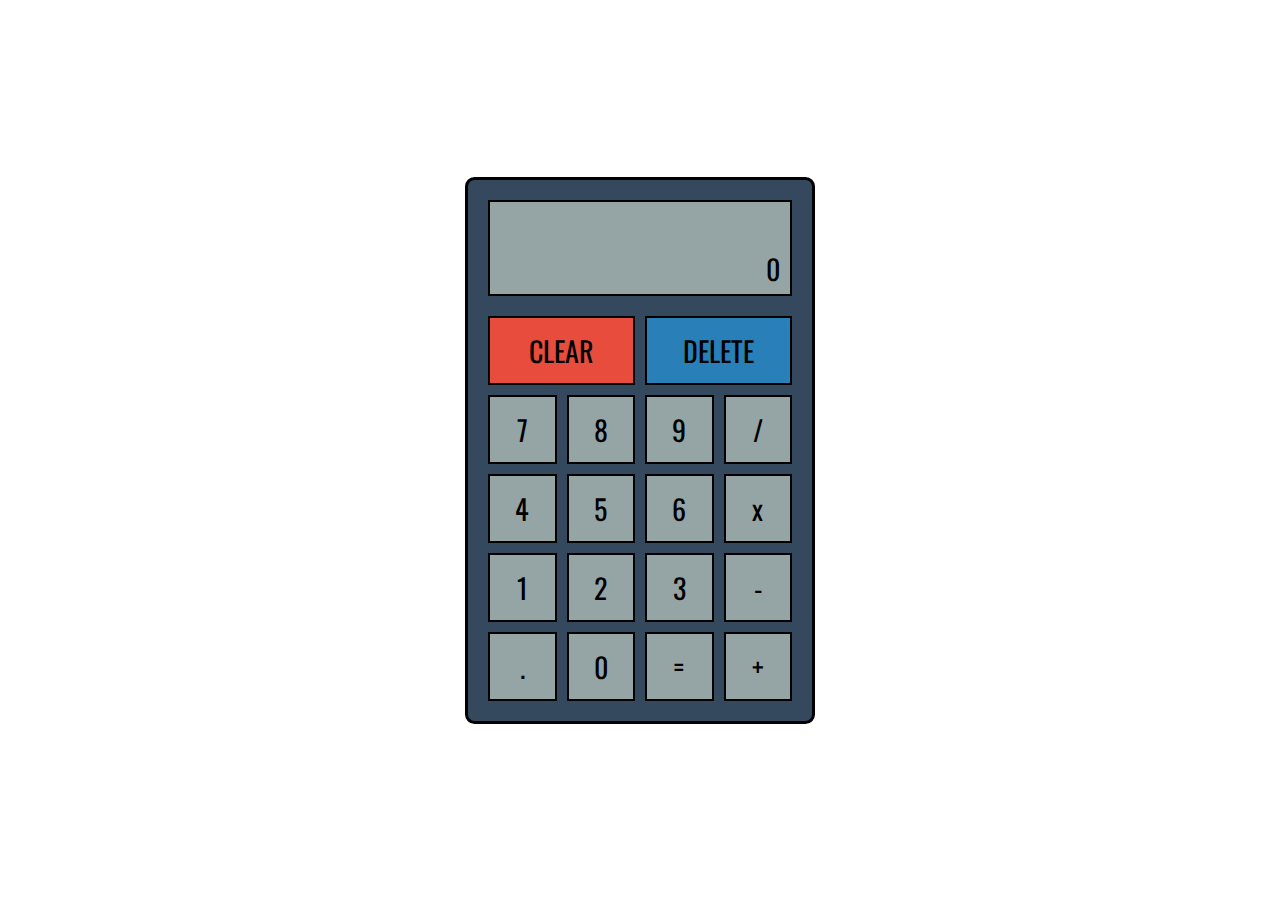
<file: Calculator/index.html>
<!DOCTYPE html>
<html lang="en">
<head>
    <meta charset="UTF-8">
    <meta name="viewport" content="width=device-width, initial-scale=1.0">
    <link rel="stylesheet" href="style.css">
    <title>Calculator</title>
    <link rel="shortcut icon" href="calculator.png" type="image/x-icon">
    <!-- Add Google Fonts -->
    <link rel="preconnect" href="https://fonts.googleapis.com">
    <link rel="preconnect" href="https://fonts.gstatic.com" crossorigin>
    <link href="https://fonts.googleapis.com/css2?family=Lobster&family=Oswald&display=swap" rel="stylesheet">
    <script src="script.js" defer></script>
</head>
<body>
    <div class="calculator">
        <div class="calculator__display background-gray border-solid">
            <p class="calculator__result"></p>
            <p class="calculator__current-operation">0</p>
        </div>
        <div class="calculator__btn-section">
            <span class="calculator__btn clear-btn border-solid operation-key" data-key="Backspace">CLEAR</span>
            <span class="calculator__btn delete-btn border-solid operation-key" data-key="Escape">DELETE</span>
            <span class="calculator__btn background-gray border-solid" data-key="7">7</span>
            <span class="calculator__btn background-gray border-solid" data-key="8">8</span>
            <span class="calculator__btn background-gray border-solid" data-key="9">9</span>
            <span class="calculator__btn background-gray border-solid" data-key="/">/</span>
            <span class="calculator__btn background-gray border-solid" data-key="4">4</span>
            <span class="calculator__btn background-gray border-solid" data-key="5">5</span>
            <span class="calculator__btn background-gray border-solid" data-key="6">6</span>
            <span class="calculator__btn background-gray border-solid" data-key="*">x</span>
            <span class="calculator__btn background-gray border-solid" data-key="1">1</span>
            <span class="calculator__btn background-gray border-solid" data-key="2">2</span>
            <span class="calculator__btn background-gray border-solid" data-key="3">3</span>
            <span class="calculator__btn background-gray border-solid" data-key="-">-</span>
            <span class="calculator__btn background-gray border-solid" data-key=".">.</span>
            <span class="calculator__btn background-gray border-solid" data-key="0">0</span>
            <span class="calculator__btn background-gray border-solid operation-key equal-btn" data-key="=">=</span>
            <span class="calculator__btn background-gray border-solid" data-key="+">+</span>
        </div>
    </div>
</body>
</html>
</file>
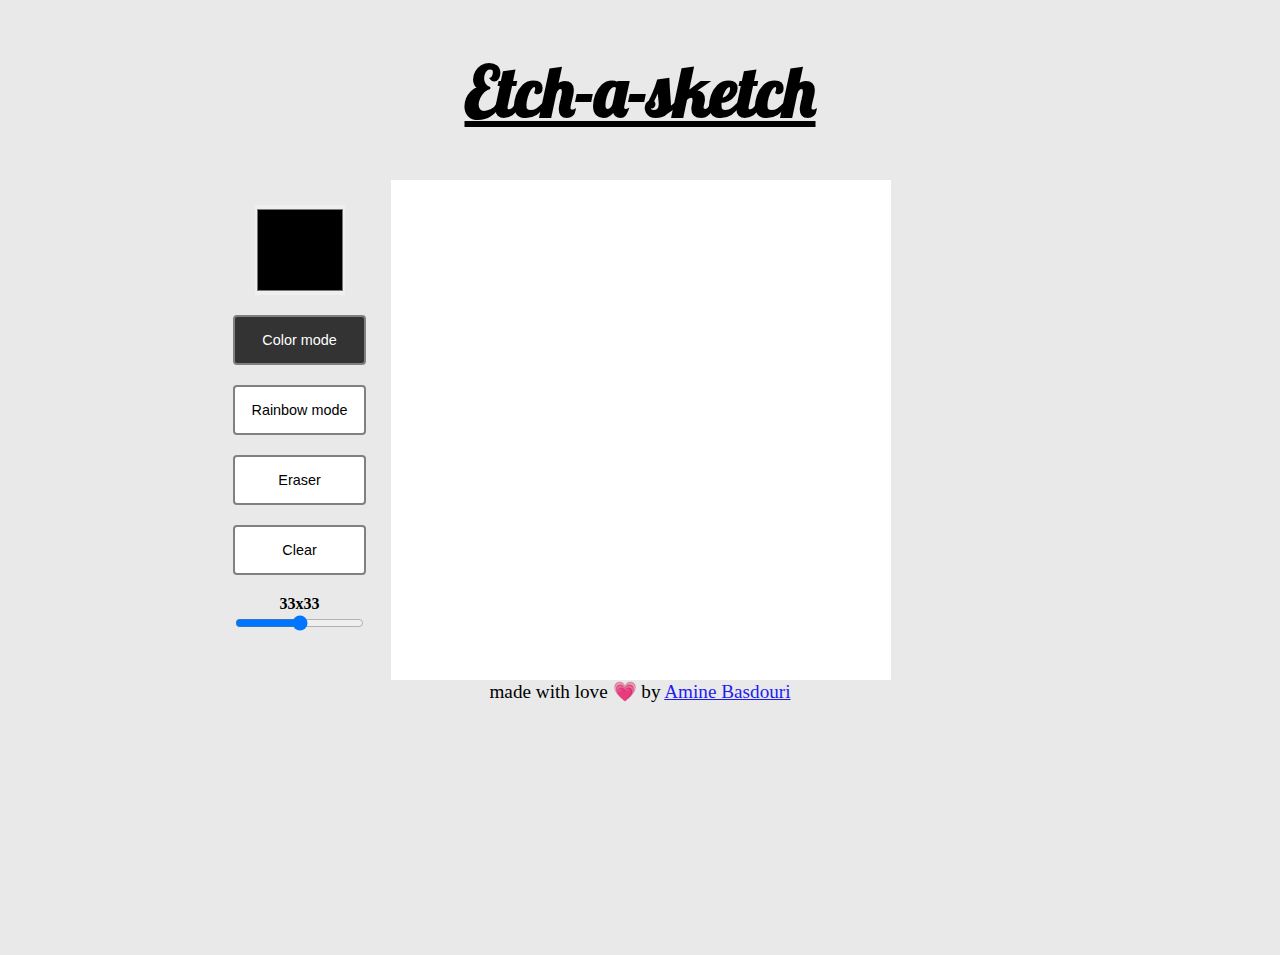
<file: Etch-a-sketch/index.html>
<!DOCTYPE html>
<html lang="en">

<head>
    <meta charset="UTF-8">
    <meta name="viewport" content="width=device-width, initial-scale=1.0">
    <title>Etch-a-sketch</title>
    <link rel="stylesheet" href="style.css">
    <script src="script.js" defer></script>

    <link rel="preconnect" href="https://fonts.googleapis.com">
    <link rel="preconnect" href="https://fonts.gstatic.com" crossorigin>
    <link href="https://fonts.googleapis.com/css2?family=Lobster&display=swap" rel="stylesheet">
    <title>Document</title>
</head>

<body>
    <header>
        <h1 class="text-center">Etch-a-sketch</h1>
    </header>

    <main class="display-flex">
        <form class="display-flex form">
            <input type="color" name="input-color" class="color-input">
            <button class="color-mode-btn bg-color-white">Color mode</button>
            <button class="rainbow-mode-btn bg-color-white">Rainbow mode</button>
            <button class="eraser-btn bg-color-white">Eraser</button>
            <button class="clear-btn bg-color-white">Clear</button>
            <label for="range-input">
                <span class="grid-value text-center">16x16</span>
                <input type="range" name="input-range" min="1" max="64" id="range-input" class="range-input">
            </label>
        </form>

        <div class="sketch-display-container bg-color-white display-flex flex-wrap"></div>
    </main>

    <footer>
        made with love &#128151 by <a class="attribution-link" href="https://github.com/MohamedAmin324">Amine
            Basdouri</a>
    </footer>
</body>

</html>
</file>
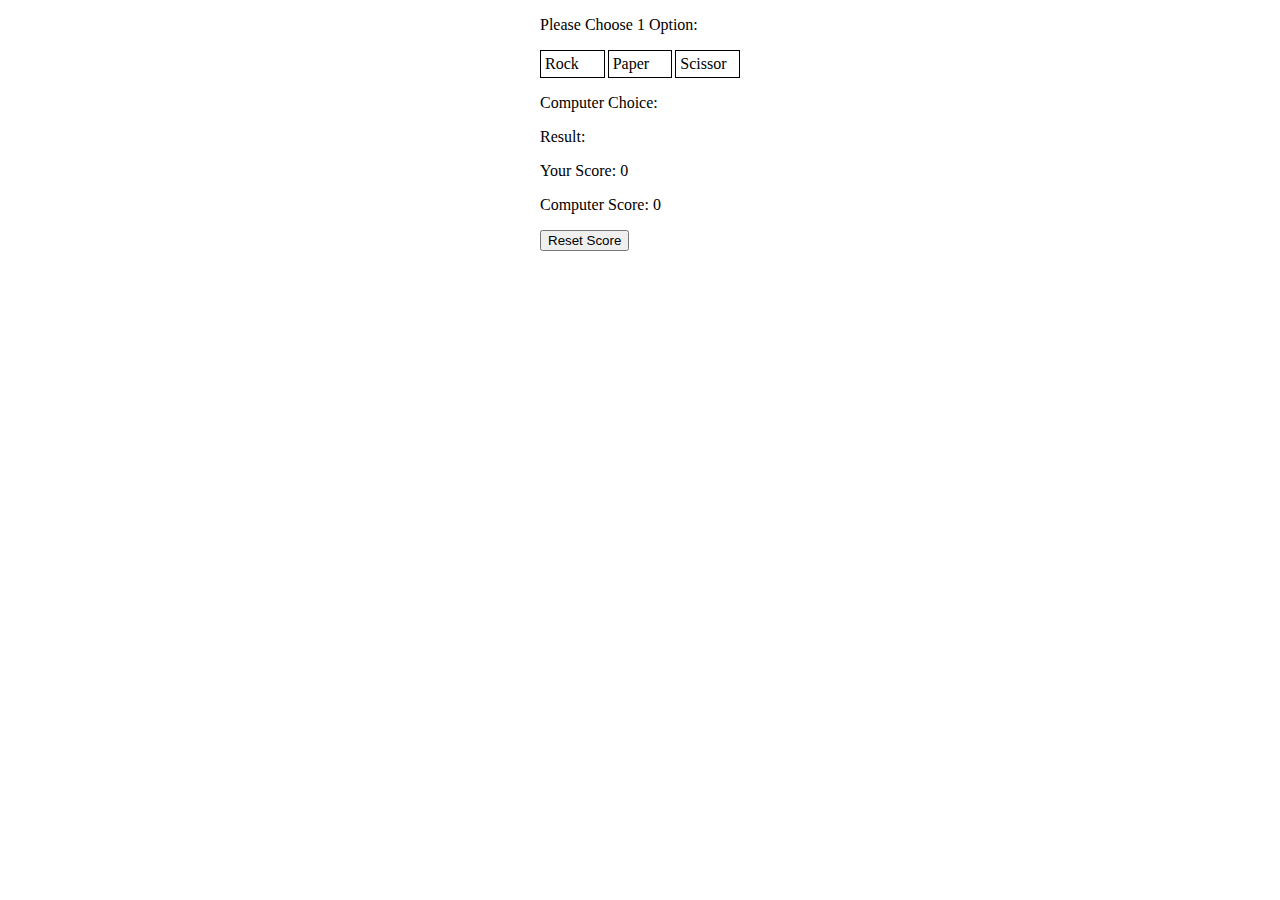
<file: Rock-Paper-Scissors-Game/index.html>
<!DOCTYPE html>
<html lang="en">
<head>
    <meta charset="UTF-8">
    <meta name="viewport" content="width=device-width, initial-scale=1.0">
    <script src="script.js" defer></script>
    <style>
        *, ::after, ::before {
            box-sizing: border-box;
        }

        .game-interface {
            width: fit-content;
            min-width: 200px;
            margin: auto;
        }

        .options-section {
            display: flex;
            justify-content: space-between;
            gap: 3px;
        }

        .option {
            border: black 1px solid;
            padding: 4px;
            flex: 1 1 100%;
        }

        .option:active {
            background-color: gray;
        }
    </style>
    <title>Document</title>
</head>
<body>
<div class="game-interface">
    <p class="instruction">Please Choose 1 Option:</p>

    <div class="options-section">
    <div class="option" data-option="Rock">Rock</div>
    <div class="option" data-option="Paper">Paper</div>
    <div class="option" data-option="Scissor">Scissor</div>
    </div>

    <p class="computer-choice">Computer Choice: <span class="text"></span></p>
    <p class="result">Result: <span class="text"></span></p>

    <div class="score-panel">
        <p class="user-score" data-winner="user">Your Score: <span class="score-value">0</span></p>
        <p class="computer-score" data-winner="computer">Computer Score: <span class="score-value">0</span></p>
        <button>Reset Score</button>
    </div>
</div>
</body>
</html>
</file>
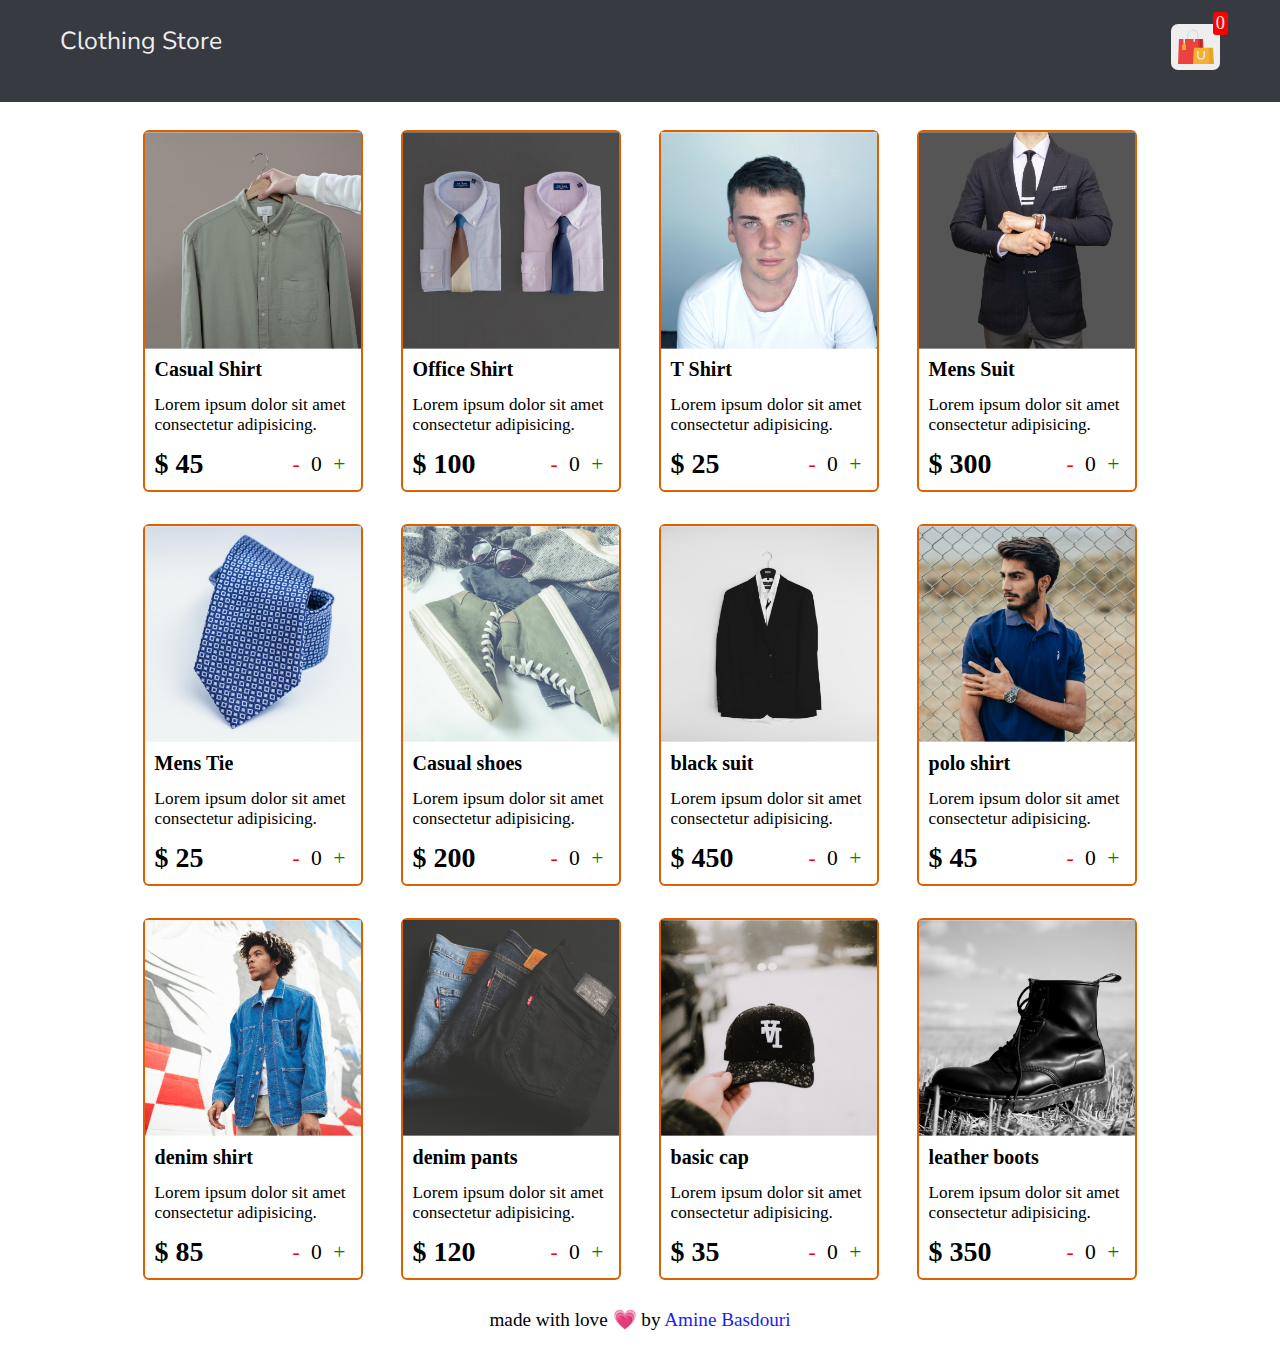
<file: Shopping-Cart/index.html>
<!DOCTYPE html>
<html lang="en">

<head>
    <meta charset="UTF-8">
    <meta name="viewport" content="width=device-width, initial-scale=1.0">
    <title>Clothing Store</title>
    <link rel="shortcut icon" href="./icons/ecommerce.png" type="image/x-icon">
    <link rel="stylesheet" href="./styles/common.css">
    <link rel="stylesheet" href="./styles/index.css">

    <script type="module" src="./src/script.js"></script>

    <link rel="preconnect" href="https://fonts.googleapis.com">
    <link rel="preconnect" href="https://fonts.gstatic.com" crossorigin>
    <link href="https://fonts.googleapis.com/css2?family=Nunito+Sans:opsz,wght@6..12,900&display=swap" rel="stylesheet">
</head>

<body>
    <header>
        <nav class="display-flex">
            <h1>Clothing Store</h1>
            <a href="./dashboard.html" class="cart-link">
                <span class="sr-only">Shopping Cart</span><img src="./icons/online-shopping.png" width="40px"
                    alt="shopping cart icon">
                <span class="total-products"></span>
            </a>
        </nav>
    </header>

    <main></main>

    <footer>
        made with love &#128151 by <a class="attribution-link" href="https://github.com/MohamedAmin324">Amine Basdouri</a>
    </footer>
</body>

</html>
</file>
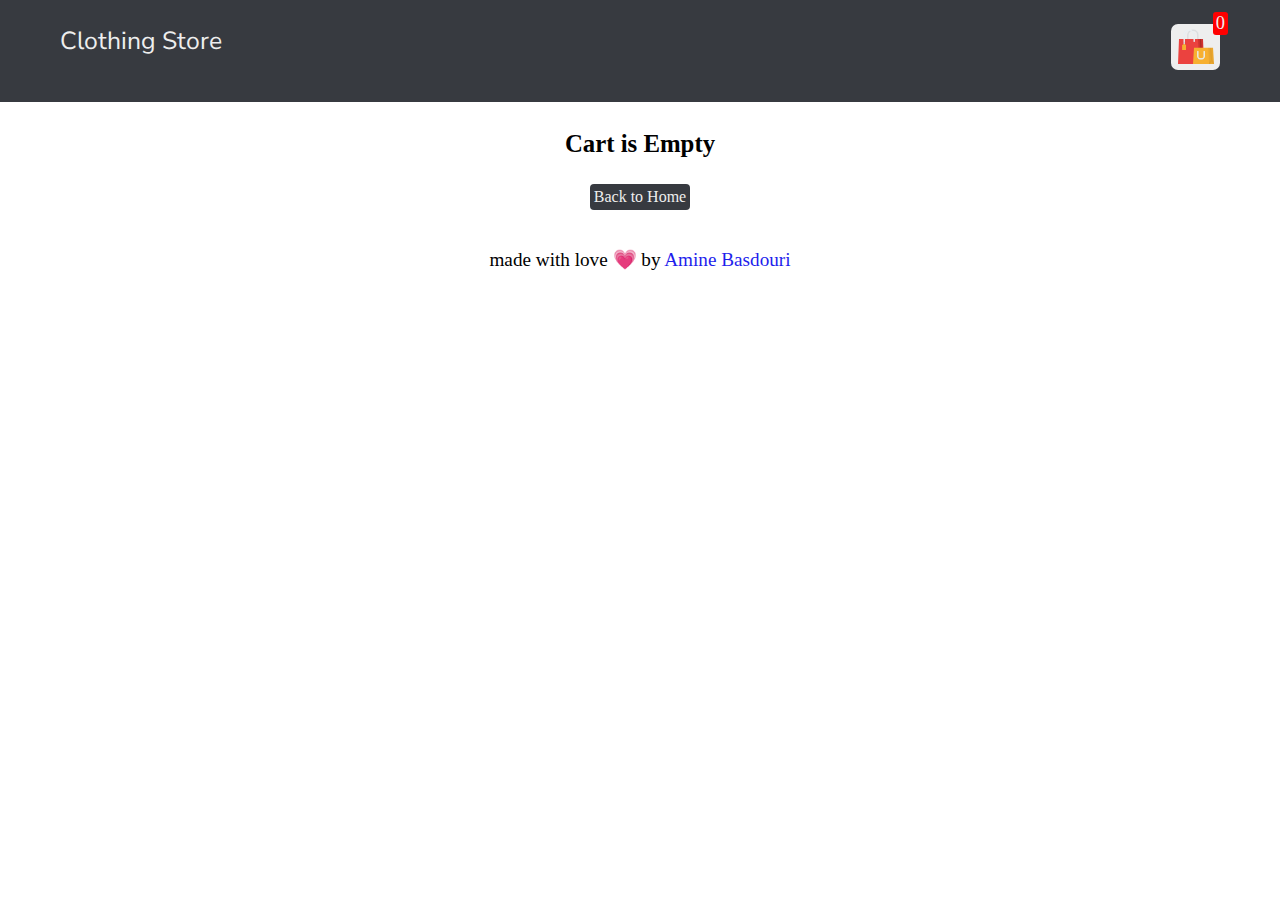
<file: Shopping-Cart/dashboard.html>
<!DOCTYPE html>
<html lang="en">

<head>
    <meta charset="UTF-8">
    <meta name="viewport" content="width=device-width, initial-scale=1.0">
    <link rel="stylesheet" href="./styles/common.css">
    <link rel="stylesheet" href="./styles/dashboard.css">

    <link rel="shortcut icon" href="./icons/icons8-dashboard-48.png" type="image/x-icon">
    <title>Dashboard</title>
    <script type="module" src="./src/dashboard.js"></script>


    <link rel="preconnect" href="https://fonts.googleapis.com">
    <link rel="preconnect" href="https://fonts.gstatic.com" crossorigin>
    <link href="https://fonts.googleapis.com/css2?family=Nunito+Sans:opsz,wght@6..12,900&display=swap" rel="stylesheet">
</head>

<body>
    <header>
        <nav class="display-flex">
            <h1>Clothing Store</h1>
            <a href="./dashboard.html" class="cart-link">
                <span class="sr-only">Shopping Cart</span><img src="./icons/online-shopping.png" width="40px"
                    alt="shopping cart icon">
                <span class="total-products"></span>
            </a>
        </nav>
    </header>

    <main>
        <p class="empty-alert">Cart is Empty</p>
        <a class="home-btn" href="./index.html">Back to Home</a>
    </main>

    <footer>
        made with love &#128151 by <a class="attribution-link" href="https://github.com/MohamedAmin324">Amine Basdouri</a>
    </footer>
</body>

</html>
</file>
<file: Etch-a-sketch/style.css>
:root {
    --body-clr: #5f5e5e23;
    --btn-hover-clr: rgb(214, 204, 204);
    --clicked-btn-color: #333;
    --attribution-link-color: rgb(30, 30, 236);
    --fs-footer: 1.2rem;
}

/*-----------------Utility Classes------------------*/

.display-flex {
    display: flex;
}

.flex-wrap {
    flex-wrap: wrap;
}

.text-center {
    text-align: center;
}

.bg-color-white {
    background-color: white;
}

.clicked-button {
    background-color: var(--clicked-btn-color);
    color: white;
}

/*--------------Resets------------------------------ */

*, ::before, ::after {
    box-sizing: border-box;
}

body {
    height: 100vh;
    background-color: var(--body-clr);
}

input, button, label, span {
    display: block;
}

input {
    border: none;
    padding: 0;
}

/*------------Header----------------*/

h1 {
    font-size: 4.35rem;
    text-decoration: underline;
    font-family: 'Lobster', sans-serif;
}

/*---------------Main Section----------*/

main {
    margin-inline-start: 200px;
}

form {
    flex-direction: column;
    gap: 20px;
    align-items: center;
    padding: 25px;
}

.color-input {
    width: 90px;
    height: 90px;
}

button {
    border: solid 2.25px gray;
    width: 100%;
    padding: 15px 10px;
    font-size: large;
    font-size: 0.9rem;
    border-radius: 4px;
}

button:hover {
    scale: 1.1;
    cursor: pointer;
}

span {
    font-weight: bold;
}

.sketch-display-container {
    width: 500px;
    height: 500px;
}

footer {
    font-size: var(--fs-footer);
    margin-bottom: 15px;
    text-align: center;
}

.attribution-link {
    color: var(--attribution-link-color);
}
</file>
<file: Shopping-Cart/styles/common.css>
:root {
    --clr-one: rgb(55, 58, 64);
    --clr-two: rgb(238, 238, 238);
    --clr-three: rgb(220, 95, 0);
    --clr-four: rgb(30, 30, 236);

    --fs-title: 1.55rem;
    --fs-footer: 1.2rem;

    --link-padding-y: 3px;
    --link-padding-x: 4.5px;
    --link-border-radius: 7px;

    --main-margin-y: 1.75rem;
    --card-width: 220px;
    --card-border-radius: 6px;
    --row-gap: 2rem;
    --column-gap: 0.5rem;
}

*,
*::before,
*::after {
    box-sizing: border-box;
    font: inherit;
}

body,
h1,
h2,
p,
figure {
    margin-block: 0;
    margin-inline: 0;
    margin: 0;
}

img {
    display: block;
    max-width: 100%;
}

a {
    color: inherit;
    text-decoration: none;
}

button {
    background-color: inherit;
    border: none;
    font: inherit;
}

button:hover {
    cursor: pointer;
}

/* Utility Classes */

.display-flex {
    display: flex;
    flex-wrap: wrap;
    justify-content: space-between;
}

/* For accessibility reasons, it means screen readers only */
.sr-only {
    display: none;
}

header {
    background-color: var(--clr-one);
    padding: 1.5rem 3.75rem 2rem 3.75rem;
    position: sticky;
    top: 0;
}

h1 {
    color: var(--clr-two);
    font-family: "Nunito Sans", sans-serif;
    font-optical-sizing: auto;
    font-size: var(--fs-title);
    font-style: normal;
}

.cart-link {
    background-color: var(--clr-two);
    border-radius: var(--link-border-radius);
    padding: var(--link-padding-y) var(--link-padding-x);
    position: relative;
}

.total-products {
    background-color: red;
    border-radius: 3px;
    color: var(--clr-two);
    font-size: 1.15rem;
    padding: 1px 3px;
    position: absolute;
    right: -8px;
    top: -12px;
}

main {
    display: grid;
    margin: var(--main-margin-y) auto;
    width: 80%;
}

.increment-number {
    color: green;
}

.decrement-number {
    color: red;
}

footer {
    font-size: var(--fs-footer);
    margin-bottom: 15px;
    text-align: center;
}

.attribution-link {
    color: var(--clr-four);
}
</file>
<file: Shopping-Cart/styles/index.css>
main {
    column-gap: var(--column-gap);
    grid-template-columns: repeat(auto-fit, minmax(var(--card-width), 1fr));
    justify-items: center;
    row-gap: var(--row-gap);
    width: 80%;
}

.card {
    border-radius: var(--card-border-radius);
    border: solid 2px var(--clr-three);
    max-width: var(--card-width);
}

.card-body {
    padding: 0.6rem;
    --fs-name: 1.25rem;
    --fs-price: 1.75rem;
    --fs-description: 1.075rem;
    --fs-order-section: 1.35rem;

    --padding-x-description: 0.85rem;
}

.product-name {
    font-size: var(--fs-name);
    font-weight: bolder;
}

.product-description {
    font-size: var(--fs-description);
    margin-block: var(--padding-x-description);
}

.product-price {
    font-size: var(--fs-price);
    font-weight: bolder;
}

.order-commands {
    align-self: center;
    font-size: var(--fs-order-section);
}
</file>
<file: Shopping-Cart/styles/dashboard.css>
.empty-alert {
    font-size: var(--fs-title);
    font-weight: bolder;
    text-align: center;
}

.home-btn {
    background-color: var(--clr-one);
    border-radius: 3.5px;
    color: var(--clr-two);
    margin: 10px auto;
    padding: 4px 8px;
    width: fit-content;
}

.home-btn:hover {
    cursor: pointer;
}

main {
    place-content: center;
    gap: 1rem;
}

.total-bill {
    font-size: var(--fs-title);
    font-weight: bolder;
    margin-bottom: 1.2rem;
    text-align: center;
}

.user-options {
    display: flex;
    gap: 5px;
    justify-content: center;
}

.checkout-btn,
.clear-btn,
.home-btn {
    border-radius: 4px;
    color: var(--clr-two);
    padding: 4px;
}

.checkout-btn {
    background-color: green;
}

.clear-btn {
    background-color: red;
}

.user-options > .home-btn {
    margin: 0;
    background-color: gray;
}

.label {
    --min-label-width: 310px;
    --label-img-width: 100px;
    --fs-label-name: 1.15rem;

    border-radius: 7px;
    border: var(--clr-one) 2px solid;
    display: flex;
    gap: 17px;
}

.label-img {
    width: var(--label-img-width);
    aspect-ratio: 1 / 1;
}

.label-name,
.label-total-cost {
    font-size: var(--fs-label-name);
    font-weight: bold;
}

.label-info {
    display: flex;
    flex-direction: column;
    justify-content: space-between;
    margin-block: 10px;
}

.cancel-btn {
    align-self: flex-start;
    color: red;
    margin-left: auto;
    margin-top: 10px;
}

@media (width > 768px) {
    .label {
        min-width: var(--min-label-width);
    }
}
</file>
<file: Calculator/style.css>
:root {
    --clear-clr: #e74c3c;
    --delete-clr: #2980b9;
    --hover-clr: rgba(240, 239, 239, 0.822);
    --primary-clr: #34495e;
    --secondary-clr: #95a5a6;
}

/*--------- CSS Resets --------*/

*, ::after, ::before {
    box-sizing: border-box;
}

body {
    display: grid;
    min-height: 100vh;
    place-content: center;
}

body, p {
    margin: 0;
}

/*--------Utility Classes-----------*/

.background-gray {
    background-color: var(--secondary-clr);
}

.border-solid {
    border: solid 2px black;
}

/*----------Calculator Styles-----------*/

.calculator {
    background-color: var(--primary-clr);
    border-radius: 9.5px;
    border: solid 3px black;
    font-family: 'Oswald', sans-serif;
    font-size: 1.75rem;
    padding: 20px;
    width: 350px;
}

.calculator__display {
    margin-bottom: 20px;
}

.calculator__display > * {
    padding: 5px 10px;
    text-align: right;
}

.calculator__result {
    height: 41px;
}

.calculator__btn-section {
    display: grid;
    gap: 10px;
    grid-template-columns: repeat(4, 1fr);
}

.calculator__btn-section > * {
    padding: 12px 10px;
    text-align: center;
    width: 100%;
}

.calculator__btn-section > *:hover {
    background-color: var(--hover-clr);
    cursor: pointer;
}

.clear-btn {
    background-color: var(--clear-clr);
    grid-column: span 2;
}

.delete-btn {
    background-color: var(--delete-clr);
    grid-column: 3 / 5;
}
</file>
